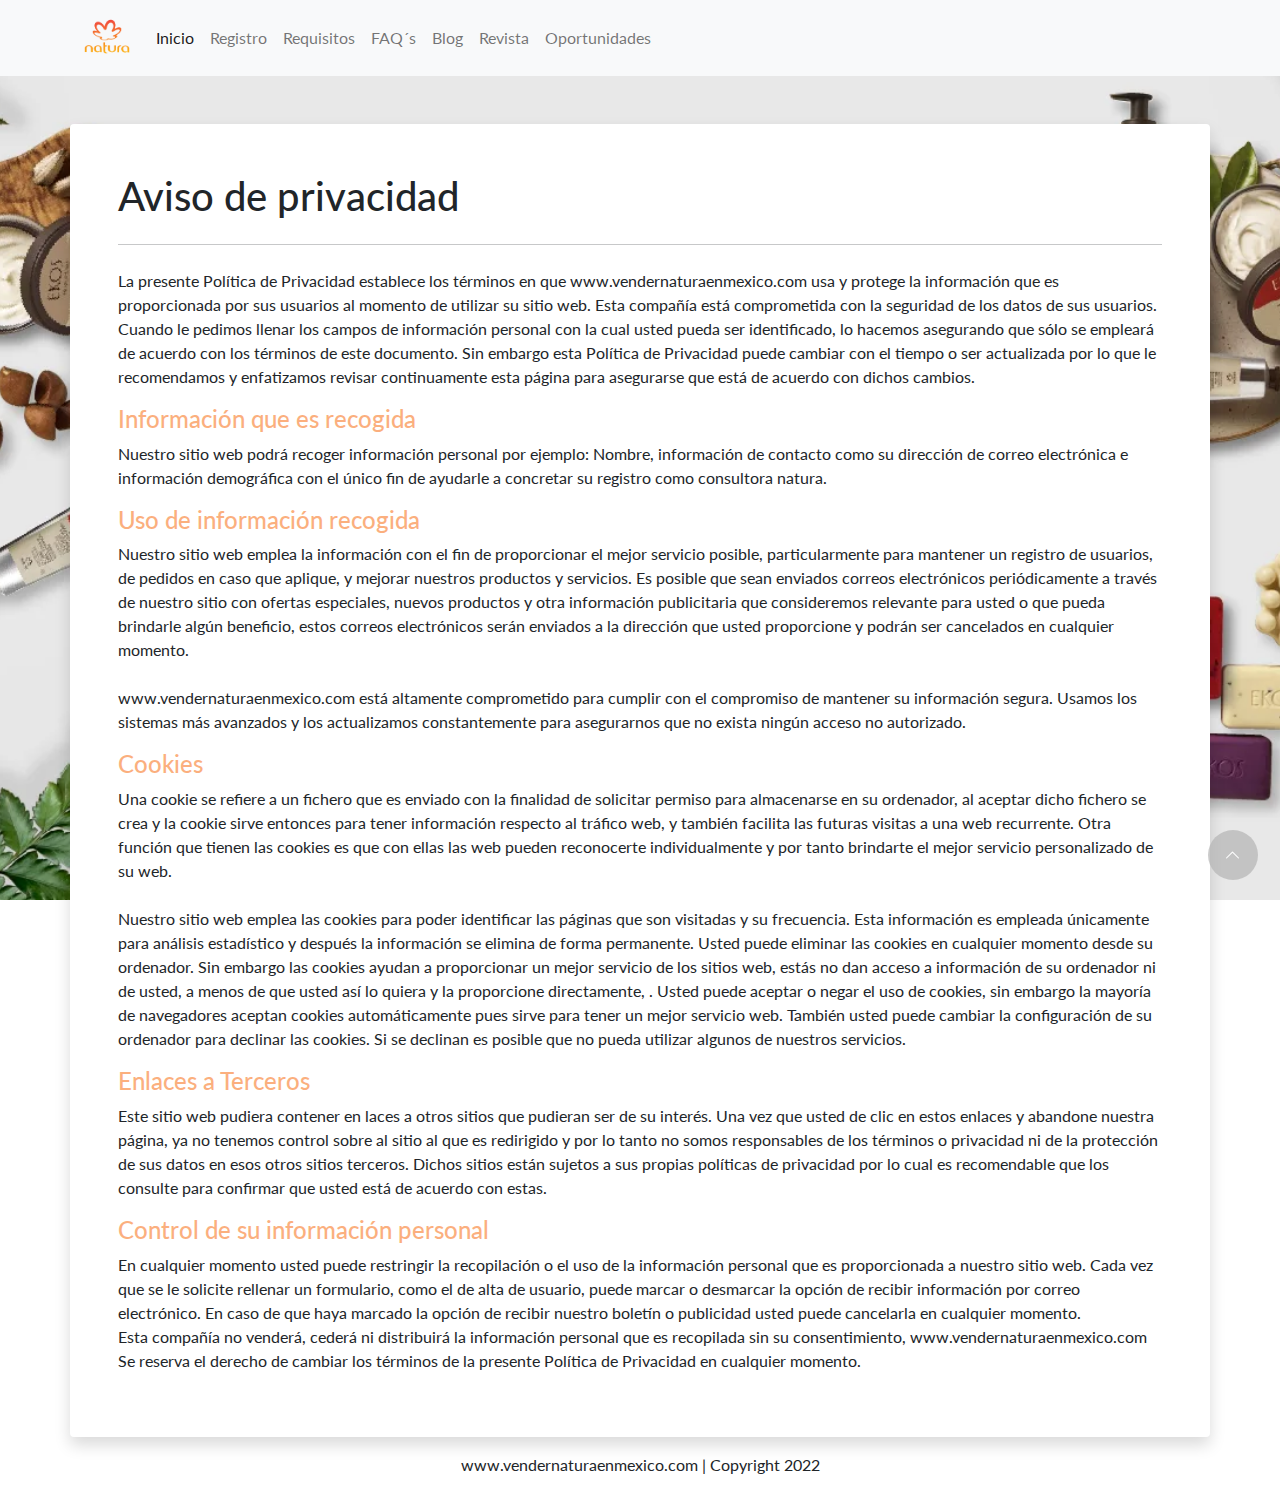
<file: privacidad.html>
<!DOCTYPE html>
<html>
<head>
    <!-- Google Tag Manager -->
<script>(function(w,d,s,l,i){w[l]=w[l]||[];w[l].push({'gtm.start':
new Date().getTime(),event:'gtm.js'});var f=d.getElementsByTagName(s)[0],
j=d.createElement(s),dl=l!='dataLayer'?'&l='+l:'';j.async=true;j.src=
'https://www.googletagmanager.com/gtm.js?id='+i+dl;f.parentNode.insertBefore(j,f);
})(window,document,'script','dataLayer','GTM-NF7DNB3');</script>
<!-- End Google Tag Manager -->
	<title>Aviso de privacidad </title>

	<!-- Links   -->
	<link rel="icon" type="image/png" href="imagenes/favicon.png">
	<link rel="stylesheet" type="text/css" href="estilos/styles.min.css">
	<link rel="stylesheet" href="https://cdn.jsdelivr.net/npm/bootstrap-icons@1.5.0/font/bootstrap-icons.css">
	<link rel="preconnect" href="https://fonts.gstatic.com">
 	<link href="https://fonts.googleapis.com/css2?family=Lato:ital,wght@0,100;0,300;0,400;0,700;0,900;1,100;1,300;1,400;1,700;1,900&display=swap" rel="stylesheet">

 	<!-- metas -->
	<meta name="viewport" content="width=device-width, initial-scale=1.0">
	<meta charset="utf-8">
	<meta name="description" content="Vender Natura en mexico inicia tu registro aqui y empieza como consultora">
	<meta name="keywords" content="vender natura, natura en mexico, consultora natura, registro natura, registro consultora, natura, revista natura, productos natura, venta productos natura, negocio natura, servico natura, ser consultora natura, registro natura mexico, quiero ser consultora natura, inscribete natura, ser consultiora, requisitos natura, requisitos consultora natura, vender por catalogo natura mexico, vender natura en mexico"> 
	<meta http-equiv="X-UA-Compatible" content="IE=edge">


<!-- Global site tag (gtag.js) - Google Ads: 10835799672 -->
<script async src="https://www.googletagmanager.com/gtag/js?id=AW-10835799672"></script>
<script>
  window.dataLayer = window.dataLayer || [];
  function gtag(){dataLayer.push(arguments);}
  gtag('js', new Date());

  gtag('config', 'AW-10835799672');
</script>
	
	<style>
	.flechita{
            position: relative;
            top: 5px;
            transform: rotate(20deg);
        }
		@media only screen and (min-width:900px) and (max-width:2000px){
			.menusss{
				display: none;
			}
		}
		.arriba{
		    position:fixed;
		    right:22px;
		    text-align:center;
		    line-height:50px;
		    bottom:20px;
		    width:50px;
		    height:50px;
		    background-color:rgba(180,180,180,.7);
		    border-radius:25px;
		    color:#fff;
		    vertical-align:middle;
		    z-index:999;
		}
	</style>
	<!-- Facebook Pixel Code -->
<script>
!function(f,b,e,v,n,t,s)
{if(f.fbq)return;n=f.fbq=function(){n.callMethod?
n.callMethod.apply(n,arguments):n.queue.push(arguments)};
if(!f._fbq)f._fbq=n;n.push=n;n.loaded=!0;n.version='2.0';
n.queue=[];t=b.createElement(e);t.async=!0;
t.src=v;s=b.getElementsByTagName(e)[0];
s.parentNode.insertBefore(t,s)}(window,document,'script',
'https://connect.facebook.net/en_US/fbevents.js');
 fbq('init', '326547086893717'); 
fbq('track', 'PageView');
</script>
<noscript>
 <img height="1" width="1" 
src="https://www.facebook.com/tr?id=326547086893717&ev=PageView
&noscript=1"/>
</noscript>
<!-- End Facebook Pixel Code -->
	

</head>

<body class="parallax">
    <!-- Google Tag Manager (noscript) -->
<noscript><iframe src="https://www.googletagmanager.com/ns.html?id=GTM-NF7DNB3"
height="0" width="0" style="display:none;visibility:hidden"></iframe></noscript>
<!-- End Google Tag Manager (noscript) -->
	<nav class="navbar navbar-expand-lg navbar-light bg-light">
  <div class="container">
    <a class="navbar-brand" href="#">
        <img src="imagenes/favicon.png" width="50px">
    </a>
    <button class="navbar-toggler" type="button" data-bs-toggle="collapse" data-bs-target="#navbarNav" aria-controls="navbarNav" aria-expanded="false" aria-label="Toggle navigation">
      <span class="navbar-toggler-icon"></span>
    </button>
    <div class="collapse navbar-collapse" id="navbarNav">
      <ul class="navbar-nav">
        <li class="nav-item">
          <a class="nav-link active" aria-current="page" href="index.html">Inicio</a>
        </li>
        <li class="nav-item">
          <a class="nav-link" href="#registro">Registro</a>
        </li>
        <li class="nav-item">
          <a class="nav-link" href="#requisitos">Requisitos</a>
        </li>
        <li class="nav-item">
          <a class="nav-link " href="#faqs">FAQ´s</a>
        </li>
         <li class="nav-item">
          <a class="nav-link " href="/blog/index.html">Blog</a>
        </li>
         <li class="nav-item">
          <a class="nav-link" href="revistanatura.html">Revista</a>
        </li>
        <li class="nav-item">
          <a class="nav-link" href="oportunidadesdelciclo.html">Oportunidades</a>
        </li>
      </ul>
    </div>
  </div>
</nav>
	<div class="container rounded shadow p-5 mt-5 bg-white">
		<h1> Aviso de privacidad  </h1>
		<hr class="mt-4 mb-4">
		<p> La presente Política de Privacidad establece los términos en que www.vendernaturaenmexico.com usa y protege la información que es proporcionada por sus usuarios al momento de utilizar su sitio web. Esta compañía está comprometida con la seguridad de los datos de sus usuarios. Cuando le pedimos llenar los campos de información personal con la cual usted pueda ser identificado, lo hacemos asegurando que sólo se empleará de acuerdo con los términos de este documento. Sin embargo esta Política de Privacidad puede cambiar con el tiempo o ser actualizada por lo que le recomendamos y enfatizamos revisar continuamente esta página para asegurarse que está de acuerdo con dichos cambios.</p>
		<h4 class="text-primary"> Información que es recogida </h4>
		<p>Nuestro sitio web podrá recoger información personal por ejemplo: Nombre,  información de contacto como  su dirección de correo electrónica e información demográfica con el único fin de ayudarle a concretar su registro como consultora natura. </p>
		<h4 class="text-primary"> Uso de información recogida </h4>
		<p> Nuestro sitio web emplea la información con el fin de proporcionar el mejor servicio posible, particularmente para mantener un registro de usuarios, de pedidos en caso que aplique, y mejorar nuestros productos y servicios.  Es posible que sean enviados correos electrónicos periódicamente a través de nuestro sitio con ofertas especiales, nuevos productos y otra información publicitaria que consideremos relevante para usted o que pueda brindarle algún beneficio, estos correos electrónicos serán enviados a la dirección que usted proporcione y podrán ser cancelados en cualquier momento.
		<br>
		<br> www.vendernaturaenmexico.com está altamente comprometido para cumplir con el compromiso de mantener su información segura. Usamos los sistemas más avanzados y los actualizamos constantemente para asegurarnos que no exista ningún acceso no autorizado.</p>
		<h4 class="text-primary">Cookies </h4>
		<p> Una cookie se refiere a un fichero que es enviado con la finalidad de solicitar permiso para almacenarse en su ordenador, al aceptar dicho fichero se crea y la cookie sirve entonces para tener información respecto al tráfico web, y también facilita las futuras visitas a una web recurrente. Otra función que tienen las cookies es que con ellas las web pueden reconocerte individualmente y por tanto brindarte el mejor servicio personalizado de su web. 
		<br> 
		<br>
		Nuestro sitio web emplea las cookies para poder identificar las páginas que son visitadas y su frecuencia. Esta información es empleada únicamente para análisis estadístico y después la información se elimina de forma permanente. Usted puede eliminar las cookies en cualquier momento desde su ordenador. Sin embargo las cookies ayudan a proporcionar un mejor servicio de los sitios web, estás no dan acceso a información de su ordenador ni de usted, a menos de que usted así lo quiera y la proporcione directamente, . Usted puede aceptar o negar el uso de cookies, sin embargo la mayoría de navegadores aceptan cookies automáticamente pues sirve para tener un mejor servicio web. También usted puede cambiar la configuración de su ordenador para declinar las cookies. Si se declinan es posible que no pueda utilizar algunos de nuestros servicios.  </p>
		<h4 class="text-primary"> Enlaces a Terceros  </h4>
		<p> Este sitio web pudiera contener en laces a otros sitios que pudieran ser de su interés. Una vez que usted de clic en estos enlaces y abandone nuestra página, ya no tenemos control sobre al sitio al que es redirigido y por lo tanto no somos responsables de los términos o privacidad ni de la protección de sus datos en esos otros sitios terceros. Dichos sitios están sujetos a sus propias políticas de privacidad por lo cual es recomendable que los consulte para confirmar que usted está de acuerdo con estas. </p>
		<h4 class="text-primary"> Control de su información personal </h4>
		<p> En cualquier momento usted puede restringir la recopilación o el uso de la información personal que es proporcionada a nuestro sitio web.  Cada vez que se le solicite rellenar un formulario, como el de alta de usuario, puede marcar o desmarcar la opción de recibir información por correo electrónico.  En caso de que haya marcado la opción de recibir nuestro boletín o publicidad usted puede cancelarla en cualquier momento. 
		<br> Esta compañía no venderá, cederá ni distribuirá la información personal que es recopilada sin su consentimiento, www.vendernaturaenmexico.com Se reserva el derecho de cambiar los términos de la presente Política de Privacidad en cualquier momento. </p>
	</div>
    
	<p class="text-center mt-3"> <a class="text-decoration-none text-dark" href="index.html"> www.vendernaturaenmexico.com  </a>   | Copyright 2022  </p>
	<!--
	<style>
        .flechita{
            position: relative;
            top: 5px;
            transform: rotate(20deg);
        }
    </style>
	<p class="bg-primary text-white text-center mb-0 " style="padding: 10px 0;" > <small>   Sitio creado por <a class="text-white " href="https://prospecta.studio">prospecta.studio </a></small> <img class="flechita" src="imagenes/cursor.png" width="20px" height="auto"  alt=""> </p>
	-->
	
	<!-- icono arriba -->
	<a  class="arriba" href="#top">
		<i class="bi bi-chevron-up text-white " ></i>
	</a>

	<!-- Scripts  -->
	<script src="https://cdn.jsdelivr.net/npm/bootstrap@5.0.1/dist/js/bootstrap.bundle.min.js" integrity="sha384-gtEjrD/SeCtmISkJkNUaaKMoLD0//ElJ19smozuHV6z3Iehds+3Ulb9Bn9Plx0x4" crossorigin="anonymous"></script>

</body>
</html>
</file>
<file: estilos/styles.min.css>
.fondo{background-image:url(../imagenes/naturaenmexico.png);background-size:cover;background-repeat:no-repeat}.fondito{background-color:rgba(255,255,255,.7)}.alto{height:50vh}.appwhatsapp{position:fixed;right:20px;bottom:80px;width:55px;height:55px;z-index:1000}.parallax{background-image:url(../imagenes/vender_natura_banner_2.webp);background-size:cover;background-repeat:no-repeat;background-attachment:fixed;background-position:center}.arribamenu{display:flex;justify-content:space-between;padding-left:0;padding-right:50px;height:45px;padding-top:12px}.arribamenu li{list-style:none;width:100%}.arribamenu a{text-align:center;text-decoration:none;color:#7f7f7f}.arribamenu a:hover,a:active{color:rgba(0,0,0,.9)}.redes{justify-content:space-between}.revista{position:absolute;left:70%;top:15px}@media only screen and (min-width:900px) and (max-width:2000px){.desaparecedor{display:none}.menusss{display:none}}@media only screen and (min-width:100px) and (max-width:900px){.desaparesidos{display:none}.fondo{background-image:url(../imagenes/vender_natura_banner_movil.webp)}.arribamenu{display:none}}.banner{position:relative;background-size:cover;background-position:center;transition:all .1s ease-out;background-image:url('../imagenes/vender natura mexico carrusel 1.webp');animation:banner 28s infinite linear}@keyframes banner{0%{background-image:url('../imagenes/vender natura mexico carrusel 1.webp')}25%{background-image:url('../imagenes/vender natura mexico carrusel 2.webp')}26%{background-image:url('../imagenes/vender natura mexico carrusel 2.webp')}50%{background-image:url('../imagenes/vender natura mexico carrusel 3.webp')}51%{background-image:url('../imagenes/vender natura mexico carrusel 3.webp')}75%{background-image:url('../imagenes/vender natura mexico carrusel 1.webp')}76%{background-image:url('../imagenes/vender natura mexico carrusel 1.webp')}100%{background-image:url('../imagenes/vender natura mexico carrusel 2.webp')}}@font-face{font-display:block;font-family:Roboto;src:url(https://assets.sendinblue.com/font/Roboto/Latin/normal/normal/7529907e9eaf8ebb5220c5f9850e3811.woff2) format("woff2"),url(https://assets.sendinblue.com/font/Roboto/Latin/normal/normal/25c678feafdc175a70922a116c9be3e7.woff) format("woff")}@font-face{font-display:fallback;font-family:Roboto;font-weight:600;src:url(https://assets.sendinblue.com/font/Roboto/Latin/medium/normal/6e9caeeafb1f3491be3e32744bc30440.woff2) format("woff2"),url(https://assets.sendinblue.com/font/Roboto/Latin/medium/normal/71501f0d8d5aa95960f6475d5487d4c2.woff) format("woff")}@font-face{font-display:fallback;font-family:Roboto;font-weight:700;src:url(https://assets.sendinblue.com/font/Roboto/Latin/bold/normal/3ef7cf158f310cf752d5ad08cd0e7e60.woff2) format("woff2"),url(https://assets.sendinblue.com/font/Roboto/Latin/bold/normal/ece3a1d82f18b60bcce0211725c476aa.woff) format("woff")}#sib-container input:-ms-input-placeholder{text-align:left;font-family:Helvetica,sans-serif;color:#c0ccda}#sib-container input::placeholder{text-align:left;font-family:Helvetica,sans-serif;color:#c0ccda}.sib-form{text-align:center}.sib-form-message-panel{font-size:16px;text-align:left;font-family:Helvetica,sans-serif;color:#661d1d;background-color:#ffeded;border-radius:3px;border-color:#ff4949;max-width:540px}/*!
 * Bootstrap v5.0.0-beta3 (https://getbootstrap.com/)
 * Copyright 2011-2021 The Bootstrap Authors
 * Copyright 2011-2021 Twitter, Inc.
 * Licensed under MIT (https://github.com/twbs/bootstrap/blob/main/LICENSE)
 */:root{--bs-blue:#0d6efd;--bs-indigo:#6610f2;--bs-purple:#6f42c1;--bs-pink:#d63384;--bs-red:#dc3545;--bs-orange:#fd7e14;--bs-yellow:#ffc107;--bs-green:#198754;--bs-teal:#20c997;--bs-cyan:#0dcaf0;--bs-white:#fff;--bs-gray:#6c757d;--bs-gray-dark:#343a40;--bs-primary:#fbaf7e;--bs-secondary:#f0f0f0;--bs-success:#cccccc;--bs-info:#0dcaf0;--bs-warning:#ffc107;--bs-danger:#dc3545;--bs-light:#f8f9fa;--bs-dark:#212529;--bs-font-sans-serif:"Lato",sans-serif;--bs-font-monospace:SFMono-Regular,Menlo,Monaco,Consolas,"Liberation Mono","Courier New",monospace;--bs-gradient:linear-gradient(180deg, rgba(255, 255, 255, 0.15), rgba(255, 255, 255, 0))}*,::after,::before{-webkit-box-sizing:border-box;box-sizing:border-box}@media (prefers-reduced-motion:no-preference){:root{scroll-behavior:smooth}}body{margin:0;font-family:var(--bs-font-sans-serif);font-size:1rem;font-weight:400;line-height:1.5;color:#212529;background-color:#fff;-webkit-text-size-adjust:100%;-webkit-tap-highlight-color:transparent}hr{margin:1rem 0;color:inherit;background-color:currentColor;border:0;opacity:.25}hr:not([size]){height:1px}.h1,.h2,.h4,.h5,.h6,h1,h2,h4,h5,h6{margin-top:0;margin-bottom:.5rem;font-weight:500;line-height:1.2}.h1,h1{font-size:calc(1.375rem + 1.5vw)}@media (min-width:1200px){.h1,h1{font-size:2.5rem}}.h2,h2{font-size:calc(1.325rem + .9vw)}@media (min-width:1200px){.h2,h2{font-size:2rem}}.h4,h4{font-size:calc(1.275rem + .3vw)}@media (min-width:1200px){.h4,h4{font-size:1.5rem}}.h5,h5{font-size:1.25rem}.h6,h6{font-size:1rem}p{margin-top:0;margin-bottom:1rem}ol,ul{padding-left:2rem}ol,ul{margin-top:0;margin-bottom:1rem}ol ol,ol ul,ul ol,ul ul{margin-bottom:0}strong{font-weight:bolder}a{color:#fbaf7e;text-decoration:underline}a:hover{color:#c98c65}a:not([href]):not([class]),a:not([href]):not([class]):hover{color:inherit;text-decoration:none}code{font-family:var(--bs-font-monospace);font-size:1em;direction:ltr;unicode-bidi:bidi-override}code{font-size:.875em;color:#d63384;word-wrap:break-word}a>code{color:inherit}img,svg{vertical-align:middle}tr{border-color:inherit;border-style:solid;border-width:0}label{display:inline-block}button{border-radius:0}button:focus:not(:focus-visible){outline:0}button,input{margin:0;font-family:inherit;font-size:inherit;line-height:inherit}button{text-transform:none}[type=button],[type=submit],button{-webkit-appearance:button}[type=button]:not(:disabled),[type=submit]:not(:disabled),button:not(:disabled){cursor:pointer}iframe{border:0}[hidden]{display:none!important}.lead{font-size:1.25rem;font-weight:300}.display-3{font-size:calc(1.525rem + 3.3vw);font-weight:300;line-height:1.2}@media (min-width:1200px){.display-3{font-size:4rem}}.display-4{font-size:calc(1.475rem + 2.7vw);font-weight:300;line-height:1.2}@media (min-width:1200px){.display-4{font-size:3.5rem}}.img-fluid{max-width:100%;height:auto}.container,.container-fluid{width:100%;padding-right:var(--bs-gutter-x,.75rem);padding-left:var(--bs-gutter-x,.75rem);margin-right:auto;margin-left:auto}@media (min-width:576px){.container{max-width:540px}}@media (min-width:768px){.container{max-width:720px}}@media (min-width:992px){.container{max-width:960px}}@media (min-width:1200px){.container{max-width:1140px}}@media (min-width:1400px){.container{max-width:1320px}}.row{--bs-gutter-x:1.5rem;--bs-gutter-y:0;display:-webkit-box;display:-ms-flexbox;display:flex;-ms-flex-wrap:wrap;flex-wrap:wrap;margin-top:calc(var(--bs-gutter-y) * -1);margin-right:calc(var(--bs-gutter-x)/ -2);margin-left:calc(var(--bs-gutter-x)/ -2)}.row>*{-ms-flex-negative:0;flex-shrink:0;width:100%;max-width:100%;padding-right:calc(var(--bs-gutter-x)/ 2);padding-left:calc(var(--bs-gutter-x)/ 2);margin-top:var(--bs-gutter-y)}.col{-webkit-box-flex:1;-ms-flex:1 0 0%;flex:1 0 0%}.row-cols-1>*{-webkit-box-flex:0;-ms-flex:0 0 auto;flex:0 0 auto;width:100%}@media (min-width:576px){.row-cols-sm-1>*{-webkit-box-flex:0;-ms-flex:0 0 auto;flex:0 0 auto;width:100%}.col-sm-12{-webkit-box-flex:0;-ms-flex:0 0 auto;flex:0 0 auto;width:100%}}@media (min-width:768px){.row-cols-md-2>*{-webkit-box-flex:0;-ms-flex:0 0 auto;flex:0 0 auto;width:50%}.row-cols-md-3>*{-webkit-box-flex:0;-ms-flex:0 0 auto;flex:0 0 auto;width:33.33333%}.col-md-6{-webkit-box-flex:0;-ms-flex:0 0 auto;flex:0 0 auto;width:50%}}@media (min-width:992px){.col-lg-3{-webkit-box-flex:0;-ms-flex:0 0 auto;flex:0 0 auto;width:25%}}.btn{display:inline-block;font-weight:400;line-height:1.5;color:#212529;text-align:center;text-decoration:none;vertical-align:middle;cursor:pointer;-webkit-user-select:none;-moz-user-select:none;-ms-user-select:none;user-select:none;background-color:transparent;border:1px solid transparent;padding:.375rem .75rem;font-size:1rem;border-radius:.25rem;-webkit-transition:color .15s ease-in-out,background-color .15s ease-in-out,border-color .15s ease-in-out,-webkit-box-shadow .15s ease-in-out;transition:color .15s ease-in-out,background-color .15s ease-in-out,border-color .15s ease-in-out,-webkit-box-shadow .15s ease-in-out;transition:color .15s ease-in-out,background-color .15s ease-in-out,border-color .15s ease-in-out,box-shadow .15s ease-in-out;transition:color .15s ease-in-out,background-color .15s ease-in-out,border-color .15s ease-in-out,box-shadow .15s ease-in-out,-webkit-box-shadow .15s ease-in-out}@media (prefers-reduced-motion:reduce){.btn{-webkit-transition:none;transition:none}}.btn:hover{color:#212529}.btn:focus{outline:0;-webkit-box-shadow:0 0 0 .25rem rgba(251,175,126,.25);box-shadow:0 0 0 .25rem rgba(251,175,126,.25)}.btn:disabled{pointer-events:none;opacity:.65}.btn-primary{color:#000;background-color:#fbaf7e;border-color:#fbaf7e}.btn-primary:hover{color:#000;background-color:#fcbb91;border-color:#fbb78b}.btn-primary:focus{color:#000;background-color:#fcbb91;border-color:#fbb78b;-webkit-box-shadow:0 0 0 .25rem rgba(213,149,107,.5);box-shadow:0 0 0 .25rem rgba(213,149,107,.5)}.btn-primary.active,.btn-primary:active{color:#000;background-color:#fcbf98;border-color:#fbb78b}.btn-primary.active:focus,.btn-primary:active:focus{-webkit-box-shadow:0 0 0 .25rem rgba(213,149,107,.5);box-shadow:0 0 0 .25rem rgba(213,149,107,.5)}.btn-primary:disabled{color:#000;background-color:#fbaf7e;border-color:#fbaf7e}.btn-light{color:#000;background-color:#f8f9fa;border-color:#f8f9fa}.btn-light:hover{color:#000;background-color:#f9fafb;border-color:#f9fafb}.btn-light:focus{color:#000;background-color:#f9fafb;border-color:#f9fafb;-webkit-box-shadow:0 0 0 .25rem rgba(211,212,213,.5);box-shadow:0 0 0 .25rem rgba(211,212,213,.5)}.btn-light.active,.btn-light:active{color:#000;background-color:#f9fafb;border-color:#f9fafb}.btn-light.active:focus,.btn-light:active:focus{-webkit-box-shadow:0 0 0 .25rem rgba(211,212,213,.5);box-shadow:0 0 0 .25rem rgba(211,212,213,.5)}.btn-light:disabled{color:#000;background-color:#f8f9fa;border-color:#f8f9fa}.btn-lg{padding:.5rem 1rem;font-size:1.25rem;border-radius:.3rem}.collapse:not(.show){display:none}.nav{display:-webkit-box;display:-ms-flexbox;display:flex;-ms-flex-wrap:wrap;flex-wrap:wrap;padding-left:0;margin-bottom:0;list-style:none}.nav-link{display:block;padding:.5rem 1rem;text-decoration:none;-webkit-transition:color .15s ease-in-out,background-color .15s ease-in-out,border-color .15s ease-in-out;transition:color .15s ease-in-out,background-color .15s ease-in-out,border-color .15s ease-in-out}@media (prefers-reduced-motion:reduce){.nav-link{-webkit-transition:none;transition:none}}.navbar{position:relative;display:-webkit-box;display:-ms-flexbox;display:flex;-ms-flex-wrap:wrap;flex-wrap:wrap;-webkit-box-align:center;-ms-flex-align:center;align-items:center;-webkit-box-pack:justify;-ms-flex-pack:justify;justify-content:space-between;padding-top:.5rem;padding-bottom:.5rem}.navbar>.container,.navbar>.container-fluid{display:-webkit-box;display:-ms-flexbox;display:flex;-ms-flex-wrap:inherit;flex-wrap:inherit;-webkit-box-align:center;-ms-flex-align:center;align-items:center;-webkit-box-pack:justify;-ms-flex-pack:justify;justify-content:space-between}.navbar-brand{padding-top:.3125rem;padding-bottom:.3125rem;margin-right:1rem;font-size:1.25rem;text-decoration:none;white-space:nowrap}.navbar-nav{display:-webkit-box;display:-ms-flexbox;display:flex;-webkit-box-orient:vertical;-webkit-box-direction:normal;-ms-flex-direction:column;flex-direction:column;padding-left:0;margin-bottom:0;list-style:none}.navbar-nav .nav-link{padding-right:0;padding-left:0}.navbar-collapse{-ms-flex-preferred-size:100%;flex-basis:100%;-webkit-box-flex:1;-ms-flex-positive:1;flex-grow:1;-webkit-box-align:center;-ms-flex-align:center;align-items:center}.navbar-toggler{padding:.25rem .75rem;font-size:1.25rem;line-height:1;background-color:transparent;border:1px solid transparent;border-radius:.25rem;-webkit-transition:-webkit-box-shadow .15s ease-in-out;transition:-webkit-box-shadow .15s ease-in-out;transition:box-shadow .15s ease-in-out;transition:box-shadow .15s ease-in-out,-webkit-box-shadow .15s ease-in-out}@media (prefers-reduced-motion:reduce){.navbar-toggler{-webkit-transition:none;transition:none}}.navbar-toggler:hover{text-decoration:none}.navbar-toggler:focus{text-decoration:none;outline:0;-webkit-box-shadow:0 0 0 .25rem;box-shadow:0 0 0 .25rem}.navbar-toggler-icon{display:inline-block;width:1.5em;height:1.5em;vertical-align:middle;background-repeat:no-repeat;background-position:center;background-size:100%}@media (min-width:992px){.navbar-expand-lg{-ms-flex-wrap:nowrap;flex-wrap:nowrap;-webkit-box-pack:start;-ms-flex-pack:start;justify-content:flex-start}.navbar-expand-lg .navbar-nav{-webkit-box-orient:horizontal;-webkit-box-direction:normal;-ms-flex-direction:row;flex-direction:row}.navbar-expand-lg .navbar-nav .nav-link{padding-right:.5rem;padding-left:.5rem}.navbar-expand-lg .navbar-collapse{display:-webkit-box!important;display:-ms-flexbox!important;display:flex!important;-ms-flex-preferred-size:auto;flex-basis:auto}.navbar-expand-lg .navbar-toggler{display:none}}.navbar-light .navbar-brand{color:rgba(0,0,0,.9)}.navbar-light .navbar-brand:focus,.navbar-light .navbar-brand:hover{color:rgba(0,0,0,.9)}.navbar-light .navbar-nav .nav-link{color:rgba(0,0,0,.55)}.navbar-light .navbar-nav .nav-link:focus,.navbar-light .navbar-nav .nav-link:hover{color:rgba(0,0,0,.7)}.navbar-light .navbar-nav .nav-link.active{color:rgba(0,0,0,.9)}.navbar-light .navbar-toggler{color:rgba(0,0,0,.55);border-color:rgba(0,0,0,.1)}.navbar-light .navbar-toggler-icon{background-image:url("data:image/svg+xml,%3csvg xmlns='http://www.w3.org/2000/svg' viewBox='0 0 30 30'%3e%3cpath stroke='rgba%280, 0, 0, 0.55%29' stroke-linecap='round' stroke-miterlimit='10' stroke-width='2' d='M4 7h22M4 15h22M4 23h22'/%3e%3c/svg%3e")}.card{position:relative;display:-webkit-box;display:-ms-flexbox;display:flex;-webkit-box-orient:vertical;-webkit-box-direction:normal;-ms-flex-direction:column;flex-direction:column;min-width:0;word-wrap:break-word;background-color:#fff;background-clip:border-box;border:1px solid rgba(0,0,0,.125);border-radius:.25rem}.card>hr{margin-right:0;margin-left:0}.card-body{-webkit-box-flex:1;-ms-flex:1 1 auto;flex:1 1 auto;padding:1rem 1rem}.card-title{margin-bottom:.5rem}.card-text:last-child{margin-bottom:0}@keyframes progress-bar-stripes{0%{background-position-x:1rem}}.carousel{position:relative}.carousel-inner{position:relative;width:100%;overflow:hidden}.carousel-inner::after{display:block;clear:both;content:""}.carousel-item{position:relative;display:none;float:left;width:100%;margin-right:-100%;-webkit-backface-visibility:hidden;backface-visibility:hidden;-webkit-transition:-webkit-transform .6s ease-in-out;transition:-webkit-transform .6s ease-in-out;transition:transform .6s ease-in-out;transition:transform .6s ease-in-out,-webkit-transform .6s ease-in-out}@media (prefers-reduced-motion:reduce){.carousel-item{-webkit-transition:none;transition:none}}.carousel-item.active{display:block}.carousel-indicators{position:absolute;right:0;bottom:0;left:0;z-index:2;display:-webkit-box;display:-ms-flexbox;display:flex;-webkit-box-pack:center;-ms-flex-pack:center;justify-content:center;padding:0;margin-right:15%;margin-bottom:1rem;margin-left:15%;list-style:none}.carousel-indicators [data-bs-target]{-webkit-box-sizing:content-box;box-sizing:content-box;-webkit-box-flex:0;-ms-flex:0 1 auto;flex:0 1 auto;width:30px;height:3px;padding:0;margin-right:3px;margin-left:3px;text-indent:-999px;cursor:pointer;background-color:#fff;background-clip:padding-box;border:0;border-top:10px solid transparent;border-bottom:10px solid transparent;opacity:.5;-webkit-transition:opacity .6s ease;transition:opacity .6s ease}@media (prefers-reduced-motion:reduce){.carousel-indicators [data-bs-target]{-webkit-transition:none;transition:none}}.carousel-indicators .active{opacity:1}@-webkit-keyframes spinner-border{to{-webkit-transform:rotate(360deg);transform:rotate(360deg)}}@keyframes spinner-border{to{-webkit-transform:rotate(360deg);transform:rotate(360deg)}}@keyframes spinner-grow{0%{-webkit-transform:scale(0);transform:scale(0)}50%{opacity:1;-webkit-transform:none;transform:none}}.d-block{display:block!important}.shadow{-webkit-box-shadow:0 .5rem 1rem rgba(0,0,0,.15)!important;box-shadow:0 .5rem 1rem rgba(0,0,0,.15)!important}.w-75{width:75%!important}.w-100{width:100%!important}.h-auto{height:auto!important}.justify-content-end{-webkit-box-pack:end!important;-ms-flex-pack:end!important;justify-content:flex-end!important}.mt-3{margin-top:1rem!important}.mt-4{margin-top:1.5rem!important}.mt-5{margin-top:3rem!important}.me-2{margin-right:.5rem!important}.me-3{margin-right:1rem!important}.mb-0{margin-bottom:0!important}.mb-2{margin-bottom:.5rem!important}.mb-3{margin-bottom:1rem!important}.mb-4{margin-bottom:1.5rem!important}.mb-5{margin-bottom:3rem!important}.p-3{padding:1rem!important}.p-5{padding:3rem!important}.pt-1{padding-top:.25rem!important}.pt-2{padding-top:.5rem!important}.pt-3{padding-top:1rem!important}.pt-4{padding-top:1.5rem!important}.pt-5{padding-top:3rem!important}.pe-3{padding-right:1rem!important}.pb-0{padding-bottom:0!important}.pb-1{padding-bottom:.25rem!important}.pb-2{padding-bottom:.5rem!important}.pb-3{padding-bottom:1rem!important}.pb-5{padding-bottom:3rem!important}.fs-1{font-size:calc(1.375rem + 1.5vw)!important}.fs-2{font-size:calc(1.325rem + .9vw)!important}.fs-3{font-size:calc(1.3rem + .6vw)!important}.fs-4{font-size:calc(1.275rem + .3vw)!important}.fs-5{font-size:1.25rem!important}.fw-normal{font-weight:400!important}.fw-bold{font-weight:700!important}.fw-bolder{font-weight:bolder!important}.lh-sm{line-height:1.25!important}.text-center{text-align:center!important}.text-decoration-none{text-decoration:none!important}.text-decoration-underline{text-decoration:underline!important}.text-primary{color:#fbaf7e!important}.text-success{color:#ccc!important}.text-dark{color:#212529!important}.text-white{color:#fff!important}.text-muted{color:#6c757d!important}.bg-primary{background-color:#fbaf7e!important}.bg-secondary{background-color:#f0f0f0!important}.bg-light{background-color:#f8f9fa!important}.bg-white{background-color:#fff!important}.rounded{border-radius:.25rem!important}.rounded-end{border-top-right-radius:.25rem!important;border-bottom-right-radius:.25rem!important}.rounded-start{border-bottom-left-radius:.25rem!important;border-top-left-radius:.25rem!important}@media (min-width:992px){.mb-lg-0{margin-bottom:0!important}}@media (min-width:1200px){.fs-1{font-size:2.5rem!important}.fs-2{font-size:2rem!important}.fs-3{font-size:1.75rem!important}.fs-4{font-size:1.5rem!important}}
</file>
